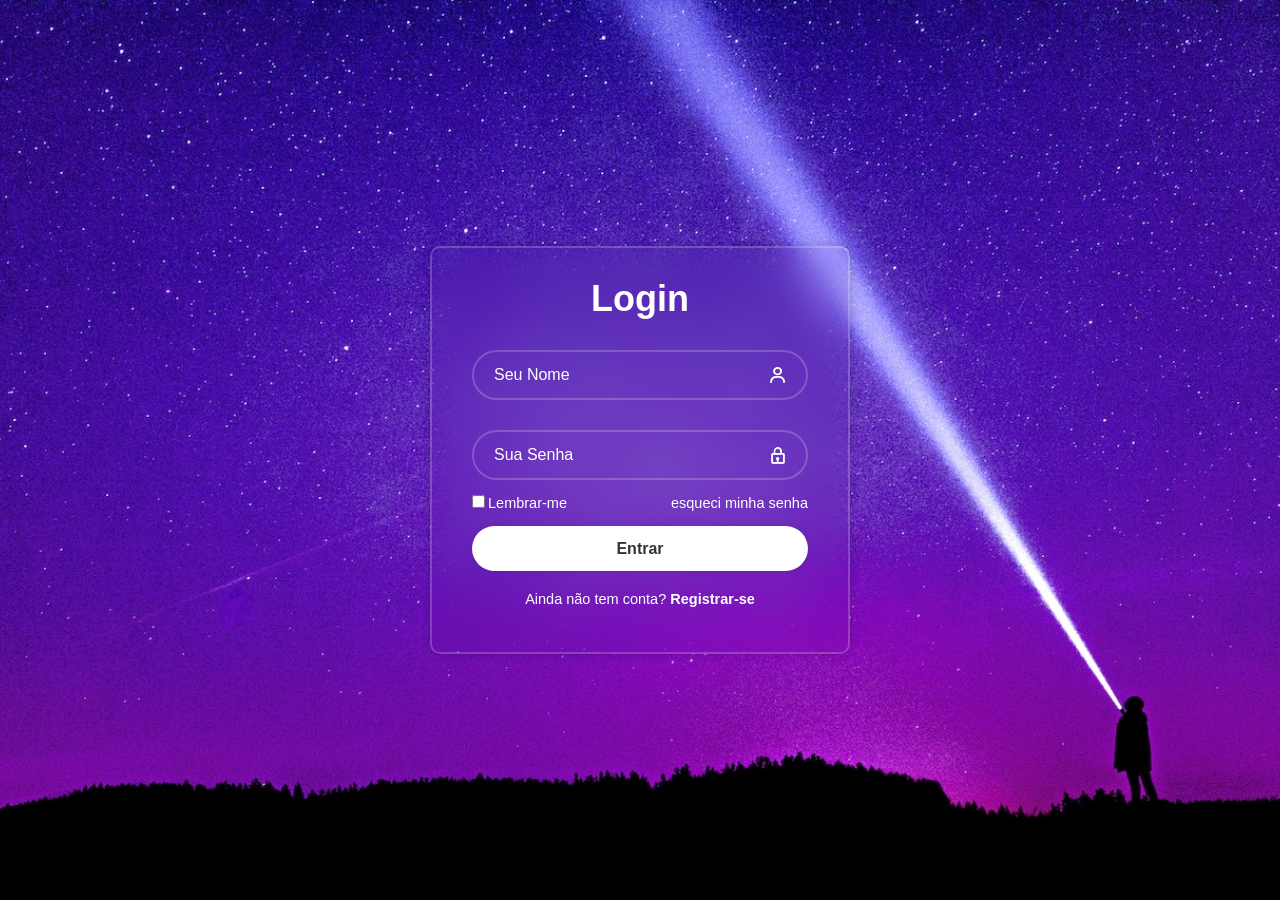
<file: login-tigre/index.html>
<!DOCTYPE html>
<html lang="pt-br">
<head>
    <meta charset="UTF-8">
    <meta name="viewport" content="width=device-width, initial-scale=1.0">
    <title>Login Tigre</title>
    <link rel="stylesheet" href="estilos/style.css">
    <link href='https://unpkg.com/boxicons@2.1.4/css/boxicons.min.css' rel='stylesheet'>
</head>
<body>
    <div class="telalogin">
        <form action="" method="get">
            <h1>Login</h1>
            <div class="boxls">
                <input type="text" placeholder="Seu Nome" required>
                <i class='bx bx-user'></i>
            </div>
            <div class="boxls">
                <input type="password" placeholder="Sua Senha"required>
                <i class='bx bx-lock'></i>
            </div>
            <div class="checkbox">
                <label for=""><input type="checkbox">Lembrar-me</label>
                <a href="#">esqueci minha senha</a>
            </div>
            <input type="submit" value="Entrar" class="entrar">
            <div class="registrar">
                <p>Ainda não tem conta? <a href="#">Registrar-se</a> </p>
            </div>
        </form>
    </div>
</body>
</html>
</file>
<file: login-tigre/estilos/style.css>
@charset "UTF-8";

* {
    font-family: Arial, Helvetica, sans-serif;
    margin: 0px;
    padding: 0px;
    box-sizing: border-box;
}
body {
    display: flex;
    justify-content: center;
    align-items: center;
    min-height: 100vh;
    background: url('../imagens/pexels-felix-mittermeier-957040.jpg') no-repeat;
    background-size: cover;
    background-position: center;
}
.telalogin {
    background-color: transparent;
    border: 2px solid rgba(255, 255, 255, .2);
    backdrop-filter: blur(20px);
    box-shadow: 0 0 10px rgba(0, 0, 0, .2);
    width: 420px;
    color: white;
    border-radius: 10px;
    padding: 30px 40px;
}
.telalogin h1 {
    font-size: 36px;
    text-align: center;
}
.telalogin .boxls {
    position: relative;
    width: 100%;
    height: 50px;
    margin: 30px 0px;
}
.boxls input {
    width: 100%;
    height: 100%;
    background: transparent;
    border: none;
    outline: none;
    border: 2px solid rgba(255, 255, 255, .2);
    border-radius: 40px;
    font-size: 16px;
    color: white;
    padding: 20px 45px 20px 20px;
}
.boxls input::placeholder {
    color: white;
}
.boxls i {
    position: absolute;
    right: 20px;
    top: 50%;
    transform: translateY(-50%);
    font-size: 20px;
}
.telalogin .checkbox {
    display: flex;
    justify-content: space-between;
    font-size: 14.5px;
    margin: -15px 0px 15px;
}
.checkbox label input {
    accent-color: white;
    margin-right: 3px;
}
.checkbox a {
    color: white;
    text-decoration: none;
}
.checkbox a:hover {
    text-decoration: underline;
}
.telalogin .entrar {
    width: 100%;
    height: 45px;
    background: white;
    border: none;
    outline: none;
    border-radius: 40px;
    box-shadow: 0 0 10px rgba(0, 0, 0, .1);
    cursor: pointer;
    font-size: 16px;
    color: #333;
    font-weight: bold;
}
.telalogin .registrar {
    font-size: 14.5px;
    text-align: center;
    margin: 20px 0px 15px;
}
.registrar p a {
    color: white;
    text-decoration: none;
    font-weight: bold;
}
.registrar p a:hover {
    text-decoration: underline;
}
</file>
